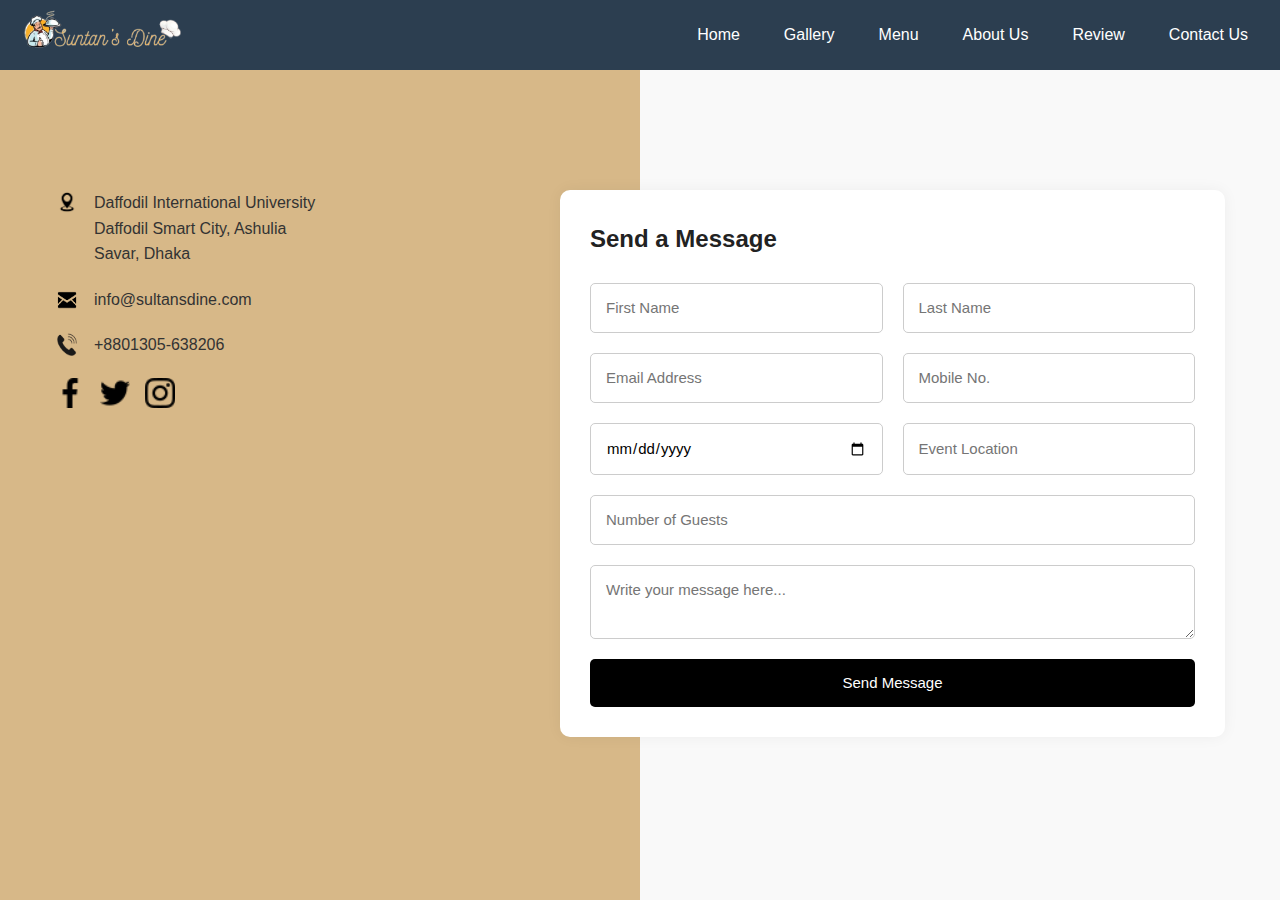
<file: contactus.html>
<!DOCTYPE html>
<html lang="en">
  <head>
    <meta charset="UTF-8" />
    <meta name="viewport" content="width=device-width, initial-scale=1.0" />
    <title>Document</title>
  </head>
  <body>
    <div class="navbar-container">
      <!-- Logo -->
      <a href="#" class="logo">
        <img
          src="/sultansdine/Images/Suntan_s_Dine-removebg-preview.png"
          alt="Logo"
        />
      </a>

      <!-- Hamburger icon -->
      <div class="menu-toggle" id="menu-toggle">
        <span></span>
        <span></span>
        <span></span>
      </div>

      <!-- Navigation links -->
      <ul class="nav-menu" id="nav-menu">
        <li class="nav-item"><a href="index.html" class="nav-link">Home</a></li>
        <li class="nav-item">
          <a href="Gallery.html" class="nav-link">Gallery</a>
        </li>
        <li class="nav-item">
          <a href="Eventmenu.html" class="nav-link">Menu</a>
        </li>
        <li class="nav-item">
          <a href="About us.html" class="nav-link">About Us</a>
        </li>
        <li class="nav-item">
          <a href="customerreview.html" class="nav-link">Review</a>
        </li>
        <li class="nav-item">
          <a href="contactus.html" class="nav-link">Contact Us</a>
        </li>
      </ul>
    </div>
    <link rel="stylesheet" href="contactus.css" />
    <link rel="stylesheet" href="style.css" />

    <!-- 
        - #HEADER
      -->

    <section class="contact-section">
      <div class="container contact-container">
        <!-- Contact Info -->
        <div class="contact-info">
          <ul>
            <li>
              <img
                src="/sultansdine/Images/location-icon.png"
                alt="Location Icon"
              />
              <p style="padding-top: 30x">
                Daffodil International University<br />Daffodil Smart City,
                Ashulia<br />Savar, Dhaka
              </p>
            </li>
            <li>
              <img src="/sultansdine/Images/mail-icon.png" alt="Mail Icon" />
              <p>info@sultansdine.com</p>
            </li>
            <li>
              <img src="/sultansdine/Images/call-icon.png" alt="Call Icon" />
              <p>+8801305-638206</p>
            </li>
          </ul>

          <div class="social-icons">
            <a href="#"
              ><img src="/sultansdine/Images/1.png" alt="Facebook"
            /></a>
            <a href="#"
              ><img src="/sultansdine/Images/2.png" alt="Twitter"
            /></a>
            <a href="#"
              ><img src="/sultansdine/Images/3.png" alt="Instagram"
            /></a>
          </div>
        </div>

        <!-- Contact Form -->
        <div class="contact-form">
          <h2>Send a Message</h2>
          <form action="#" method="post" class="form-box">
            <div class="form-row">
              <input type="text" placeholder="First Name" required />
              <input type="text" placeholder="Last Name" required />
            </div>
            <div class="form-row">
              <input type="email" placeholder="Email Address" required />
              <input type="text" placeholder="Mobile No." required />
            </div>
            <div class="form-row">
              <input type="date" required />
              <input type="text" placeholder="Event Location" required />
            </div>
            <div class="form-row">
              <input type="number" placeholder="Number of Guests" required />
            </div>
            <div class="form-row full">
              <textarea
                placeholder="Write your message here..."
                required
              ></textarea>
            </div>
            <div class="form-row full">
              <input type="submit" value="Send Message" />
            </div>
          </form>
        </div>
      </div>
    </section>

    <script>
      document.addEventListener("DOMContentLoaded", function () {
        const menuToggle = document.getElementById("menu-toggle");
        const navMenu = document.getElementById("nav-menu");

        if (menuToggle && navMenu) {
          menuToggle.addEventListener("click", () => {
            navMenu.classList.toggle("show");
          });

          document.querySelectorAll(".nav-link").forEach((link) => {
            link.addEventListener("click", () => {
              navMenu.classList.remove("show");
            });
          });
        }
      });
    </script>
  </body>
</html>
</file>
<file: contactus.css>
@import url("https://fonts.googleapis.com/css2?family=Roboto:wght@400;500&family=Rubik:wght@400;500;600;700&family=Shadows+Into+Light&display=swap");
* {
  margin: 0;
  padding: 0;
  box-sizing: border-box;
  font-family: "poppins", sans-serif;
}
section {
  display: flex;
  justify-content: center;
  align-items: center;
  min-height: 100vh;
  background-color: rgb(226, 154, 46);
}

section::before {
  content: "";
  position: absolute;
  top: 0;
  left: 0;
  width: 50%;
  height: 100%;
  background: #d7b888;
}
.container {
  position: relative;
  min-width: 1100px;
  min-height: 550px;
  display: flex;
  z-index: 1000;
  margin-top: 30px;
}

.container .contactInfo {
  position: absolute;
  top: 60px;
  width: 350px;
  height: calc(100% - 80px);
  background: rgb(226, 154, 46);
  z-index: 1;
  padding: 40px;
  display: flex;
  justify-content: center;
  flex-direction: column;
  justify-content: space-between;
  padding-top: 20px;
}

.container .contactInfo h2 {
  color: #fff;
  font-size: 24px;
  font-weight: 500;
}

.container .contactInfo ul.info {
  position: relative;
  margin: 24px 0;
}

.container .contactInfo ul.info li {
  position: relative0;
  list-style: none;
  display: flex;
  margin: 20px 0;
  cursor: pointer;
  align-items: flex-start;
}

.container .contactInfo ul.info li span:nth-child(1) {
  width: 30px;
  min-width: 30px;
}
.container .contactInfo ul.info li span:nth-child(1) img {
  max-width: 100%;
  filter: invert(1);
}

.container .contactInfo ul.info li span:nth-child(2) {
  color: #fff;
  margin-left: 10px;
  font-weight: 300;
}

.container .contactInfo ul.sci {
  position: relative;
  display: flex;
}
.container .contactInfo ul.sci li {
  list-style: none;
  margin-right: 15px;
}

.container .contactInfo ul.sci li a {
  text-decoration: none;
}

.container .contactInfo ul.sci li a img {
  filter: invert(1);
}

.container .contactForm {
  position: absolute;
  padding: 70px 50px;
  padding-left: 250px;
  margin-left: 150px;
  width: calc(100% - 150px);
  height: 100%;
  background: #fff;
  box-shadow: 0 50px 50px rgba(0, 0, 0, 0.25);
}

.container .contactForm h2 {
  color: #0f3959;
  font-size: 24px;
  font-weight: 500;
}

.container .contactForm .formBox {
  position: relative;
  display: flex;
  justify-content: space-between;
  flex-wrap: wrap;
  padding-top: 30px;
}

.container .contactForm .formBox .inputBox {
  position: relative;
  margin-bottom: 35px;
}

.container .contactForm .formBox .inputBox.w50 {
  width: 47%;
}
.container .contactForm .formBox .inputBox.w100 {
  width: 100%;
}
.container .contactForm .formBox .inputBox input,
.container .contactForm .formBox .inputBox textarea {
  width: 100%;
  resize: none;
  padding: 5px 0;
  font-size: 18px;
  font-weight: 300;
  color: #333;
  border: none;
  outline: none;
  border-bottom: 1px solid #777;
}
.container .contactForm .formBox .inputBox textarea {
  height: 120px;
}
.container .contactForm .formBox .inputBox span {
  position: absolute;
  left: 0;
  padding: 5px 0;
  pointer-events: none;
  font-size: 18px;
  font-weight: 300;
  transition: 0.3s;
}

.container .contactForm .formBox .inputBox input:focus ~ span,
.container .contactForm .formBox .inputBox input:valid ~ span,
.container .contactForm .formBox .inputBox textarea:focus ~ span,
.container .contactForm .formBox .inputBox textarea:valid ~ span {
  transform: translateY(-20px);
  font-size: 12px;
  font-weight: 400;
  letter-spacing: 1px;
  color: #095a55;
  font-weight: 500;
}

.container .contactForm .formBox .inputBox input[type="submit"] {
  position: relative;
  cursor: pointer;
  background: rgb(226, 154, 46);
  color: #fff;
  border: none;
  max-width: 145px;
  padding: 12px;
}
.container .contactForm .formBox .inputBox input[type="submit"]:hover {
  background: rgb(226, 154, 46);
}

/*Responsive*/

@media (max-width: 1200px) {
  .container {
    width: 90%;
    min-width: auto;
    margin: 20px;
    box-shadow: 0 20px 50px rgb(226, 154, 46);
  }
  .container .contactInfo {
    top: 0;
    height: 500px;
    position: relative;
    box-shadow: none;
  }

  .container .contactForm {
    position: relative;
    width: calc(100% - 350px);
    padding-left: 0;
    margin-left: 0;
    padding: 40px;
    height: 550px;
    box-shadow: none;
  }
}

@media (max-width: 991px) {
  section {
    background-color: #fff38e;
  }
  section::before {
    display: none;
  }
  .container {
    display: flex;
    flex-direction: column-reverse;
  }
  .container .contactForm {
    width: 100%;
    height: auto;
  }

  .container .contactInfo {
    width: 100%;
    height: auto;
    flex-direction: row;
  }

  .container .contactInfo ul.sci {
    position: relative;
    display: flex;
    justify-content: center;
    align-items: center;
  }
}

@media (max-width: 600px) {
  .container .contactForm {
    padding: 25px;
  }

  .container .contactInfo {
    padding: 25px;
    flex-direction: column;
    align-items: flex-start;
  }
  .container .contactInfo ul.sci {
    margin-top: 40px;
  }
  .container .contactForm .formBox .inputBox.w50 {
    width: 100%;
  }
}
</file>
<file: style.css>
:root {

    /**
     * colors
     */
  
    --rich-black-fogra-29: hsl(210, 26%, 7%);
    --champagne-pink_20: hsla(23, 61%, 86%, 0.2);
    --independence_30: hsla(245, 17%, 29%, 0.3);
    --gray-x-11-gray: hsl(0, 0%, 73%);
    --champagne-pink: hsl(23, 61%, 86%);
    --spanish-gray: hsl(0, 0%, 60%);
    --sonic-silver: hsl(0, 0%, 47%);
    --deep-saffron: hsl(32, 100%, 59%);
    --dark-orange: hsl(28, 100%, 58%);
    --desert-sand: hsl(23, 49%, 82%);
    --isabelline: hsl(38, 44%, 96%);
    --gainsboro: hsl(0, 0%, 87%);
    --tangerine: hsl(31, 84%, 50%);
    --cinnabar: hsl(3, 90%, 55%);
    --black_95: hsla(0, 0%, 0%, 0.95);
    --cultured: hsl(0, 0%, 93%);
    --white: hsl(0, 0%, 100%);
    --black: hsl(0, 0%, 0%);
    --onyx: hsl(0, 0%, 27%);
  
    /**
     * typography
     */
  
    --ff-shadows-into-light: 'Shadows Into Light', cursive;
    --ff-roboto: 'Roboto', sans-serif;
    --ff-rubik: 'Rubik', sans-serif;
  
    --fs-1: 3.2rem;
    --fs-2: 2.2rem;
    --fs-3: 1.8rem;
    --fs-4: 1.4rem;
    --fs-5: 1.2rem;
  
    --fw-500: 500;
    --fw-600: 600;
    --fw-700: 700;
  
    /**
     * spacing
     */
  
    --section-padding: 60px;
  
    /**
     * shadow
     */
  
    --shadow-1: 0 1px 4px hsla(0, 0%, 0%, 0.2);
    --shadow-2: 0 1px 2px hsla(0, 0%, 0%, 0.2);
  
    /**
     * transition
     */
  
    --transition-1: 0.25s ease;
    --transition-2: 0.5s ease;
  
    /**
     * clip path
     */
  
    --clip-path-1: polygon(0 40%, 100% 0%, 100% 100%, 0 100%);
    --clip-path-2: polygon(0 0%, 100% 0%, 100% 100%, 0 100%);
  
  }

  /*-----------------------------------*\
    #RESET
  \*-----------------------------------*/
  
  *,
  *::before,
  *::after {
    margin: 0;
    padding: 0;
    box-sizing: border-box;
  }
  
  li { list-style: none; }
  
  a {
    text-decoration: none;
    color: inherit;
  }
  
  a,
  img,
  svg,
  span,
  input,
  select,
  button,
  textarea,
  ion-icon { display: block; }
  
  img { height: auto; }
  
  input,
  select,
  button,
  textarea {
    background: none;
    border: none;
    font: inherit;
  }
  
  input,
  select,
  textarea { width: 100%; }
  
  button { cursor: pointer; }
  
  ion-icon { pointer-events: none; }
  
  address { font-style: normal; }
  
  html {
    font-family: var(--ff-roboto);
    font-size: 10px;
    scroll-behavior: smooth;
  }
  
  body {
    background-color: var(--white);
    color: var(--sonic-silver);
    font-size: 1.6rem;
    line-height: 1.6;
    overflow-x: hidden;
  }
  
  body.active { overflow: hidden; }
  
  :focus-visible { outline-offset: 4px; }
  
  ::selection {
    background-color: var(--deep-saffron);
    color: var(--white);
  }
  
  ::-webkit-scrollbar { width: 8px; }
  
  ::-webkit-scrollbar-track { background-color: var(--cultured); }
  
  ::-webkit-scrollbar-thumb { background-color: var(--deep-saffron); }
  
  ::-webkit-scrollbar-thumb:hover { background-color: var(--tangerine); }
  
  
  
  
  
  /*-----------------------------------*\
    #REUSED STYLE
  \*-----------------------------------*/
  
  .container { padding-inline: 15px; }
  
  .h1,
  .h2,
  .h3,
  .h4 {
    font-family: var(--ff-rubik);
    color: var(--rich-black-fogra-29);
    line-height: 1.2;
    letter-spacing: -1px;
  }
  
  .h1,
  .h2 { font-size: var(--fs-1); }
  
  .h2,
  .h3,
  .h4 { font-weight: var(--fw-600); }
  
  .h3 { font-size: var(--fs-2); }
  
  .h4 { font-size: var(--fs-3); }
  
  .btn {
    background-color: var(--bg-color, var(--deep-saffron));
    color: var(--white);
    font-family: var(--ff-rubik);
    font-size: var(--fs-4);
    font-weight: var(--fw-500);
    height: var(--height, 45px);
    padding-inline: var(--padding-inline, 35px);
    transition: var(--transition-1);
  }
  
  .btn-hover {
    position: relative;
    overflow: hidden;
    z-index: 1;
  }
  
  .btn-hover::after {
    content: "";
    position: absolute;
    bottom: -1px;
    left: 20px;
    width: 1px;
    height: 1px;
    transform: translate(-50%, 51%) scale(var(--scale, 1));
    border-radius: 50%;
    background-color: var(--rich-black-fogra-29);
    z-index: -1;
    transition: var(--transition-2);
  }
  
  .btn-hover:is(:hover, :focus)::after { --scale: 500; }
  
  .section { padding-block: var(--section-padding); }
  
  .section.white { background-color: var(--isabelline); }
  
  .section-divider { position: relative; }
  
  .section-divider::before,
  .section-divider::after {
    content: "";
    position: absolute;
    bottom: 0;
    left: 0;
    width: 100%;
    height: 15px;
    background-repeat: repeat no-repeat;
    background-position: bottom;
  }
  
  .section-divider.white::after { background-image: url("../images/shape-white.png"); }
  
  .section-divider.gray::after { background-image: url("../images/shape-grey.png"); }
  
  .w-100 { width: 100%; }
  
  .has-scrollbar {
    display: flex;
    gap: 10px;
    overflow-x: auto;
    scroll-snap-type: inline mandatory;
    padding-block-end: 40px;
  }
  
  .has-scrollbar::-webkit-scrollbar { height: 12px; }
  
  .has-scrollbar::-webkit-scrollbar-button { width: calc(25% - 40px); }
  
  .has-scrollbar::-webkit-scrollbar-track {
    outline: 2px solid var(--deep-saffron);
    border-radius: 50px;
  }
  
  .has-scrollbar::-webkit-scrollbar-thumb {
    border: 3px solid var(--cultured);
    border-radius: 50px;
  }
  
  .section-title > .span {
    display: inline-block;
    color: var(--deep-saffron);
  }
  
  .abs-img {
    position: absolute;
    transform: scale(1);
  }
  
  .scale-up-anim { animation: scaleUp 1s linear infinite alternate; }
  
  @keyframes scaleUp {
    0% { transform: scale(1);}
    100% { transform: scale(1.05); }
  }
  
  .section-subtitle {
    color: var(--cinnabar);
    font-family: var(--ff-rubik);
    text-align: center;
    font-weight: var(--fw-500);
  }
  
  .badge {
    position: absolute;
    background: var(--bg-color, var(--cinnabar));
    color: var(--white);
    font-size: var(--fs-5);
    font-weight: var(--fw-600);
    padding: var(--padding-block, 2px) 15px;
  }
  
  .rating-wrapper {
    display: flex;
    gap: 5px;
    color: var(--deep-saffron);
  }
  
  
  
  
  
  /*-----------------------------------*\
    #HEADER
  \*-----------------------------------*/
  
  /* .navbar, */
  .header-btn-group .btn { display: none; }
  
  .header {
    --color: var(--white);
    --btn-color: var(--champagne-pink);
  
    position: absolute;
    top: 0;
    left: 0;
    width: 100%;
    padding-block: 20px;
    border-block-end: 1px solid var(--champagne-pink_20);
    z-index: 4;
  }
  
  .header.active {
    --color: var(--rich-black-fogra-29);
    --btn-color: var(--rich-black-fogra-29);
  
    position: fixed;
    top: -86px;
    background-color: var(--white);
    box-shadow: var(--shadow-1);
    animation: slideIn 0.5s ease-out forwards;
  }
  
  @keyframes slideIn {
    0% { transform: translateY(0); }
    100% { transform: translateY(100%); }
  }
  
  .header .container {
    display: flex;
    justify-content: space-between;
    align-items: center;
  }
  
  .logo {
    color: var(--color);
    font-family: var(--ff-rubik);
    font-size: 2.8rem;
    font-weight: var(--fw-700);
    letter-spacing: -2px;
  }
  
  .logo .span {
    display: inline-block;
    color: var(--deep-saffron);
  }
  
  .header-btn-group {
    display: flex;
    align-items: center;
    gap: 20px;
  }
  
  .search-btn {
    color: var(--btn-color);
    font-size: 20px;
  }
  
  .search-btn ion-icon { --ionicon-stroke-width: 50px; }
  
  .nav-toggle-btn {
    display: grid;
    gap: 4px;
  }
  
  .line {
    width: 10px;
    height: 3px;
    background-color: var(--btn-color);
    border-radius: 5px;
    transition: var(--transition-1);
  }
  
  .line.middle { width: 20px; }
  
  .line.bottom { margin-left: auto; }
  
  .nav-toggle-btn.active .line.top { transform: translate(1px, 3px) rotate(45deg); }
  
  .nav-toggle-btn.active .line.middle { transform: rotate(-45deg); }
  
  .nav-toggle-btn.active .line.bottom { transform: translate(-1px, -3px) rotate(45deg); }
  
  .navbar {
    position: absolute;
    top: 100%;
    left: 50%;
    transform: translateX(-50%);
    width: calc(100% - 30px);
    background-color: var(--white);
    padding-inline: 20px;
    box-shadow: var(--shadow-1);
    height: 0;
    overflow: hidden;
    visibility: hidden;
    transition: var(--transition-1);
  }
  
  .navbar.active {
    height: 236px;
    visibility: visible;
  }
  
  .navbar-list { margin-block: 10px; }
  
  .nav-item:not(:last-child) { border-block-end: 1px solid hsla(0, 0%, 0%, 0.04); }
  
  .navbar-link {
    color: var(--rich-black-fogra-29);
    font-size: var(--fs-4);
    font-family: var(--ff-rubik);
    font-weight: var(--fw-500);
    padding: 10px 15px;
    transition: var(--transition-1);
  }
  
  .navbar-link:is(:hover, :focus) { color: var(--dark-orange); }
  
  
  
  
  /*-----------------------------------*\
    #SEARCH BOX
  \*-----------------------------------*/
  
  .search-container {
    position: fixed;
    top: -60%;
    left: 0;
    width: 100%;
    height: 110%;
    background-color: var(--black_95);
    display: flex;
    justify-content: center;
    align-items: center;
    padding-inline: 15px;
    z-index: 5;
    visibility: hidden;
    opacity: 0;
    transition: var(--transition-2);
  }
  
  .search-container.active {
    visibility: visible;
    opacity: 1;
    transform: translateY(50%);
  }
  
  .search-box {
    position: relative;
    width: 100%;
    max-width: 500px;
  }
  
  .search-input {
    color: var(--gainsboro);
    font-size: 3rem;
    padding: 20px 15px;
    padding-inline-end: 70px;
  }
  
  .search-input::placeholder { color: var(--spanish-gray); }
  
  .search-input::-webkit-search-cancel-button { display: none; }
  
  .search-submit {
    position: absolute;
    top: 50%;
    transform: translateY(-50%);
    right: 15px;
    color: var(--onyx);
    font-size: 4rem;
    transition: var(--transition-1);
  }
  
  .search-submit:is(:hover, :focus) { color: var(--gainsboro); }
  
  .search-close-btn {
    position: absolute;
    inset: 0;
    z-index: -1;
    cursor: url("../images/close.png"), auto;
  }
  
  
  
  
  
  /*-----------------------------------*\
    #HERO
  \*-----------------------------------*/
  
  .hero-banner { display: none; }
  
  .hero {
    background-repeat: no-repeat;
    background-size: cover;
    background-position: center;
    padding-block: 145px 60px;
    text-align: center;
  }
  
  .hero-subtitle {
    color: var(--dark-orange);
    font-family: var(--ff-shadows-into-light);
    font-size: var(--fs-3);
    letter-spacing: 1px;
    margin-block-end: 25px;
  }
  
  .hero-title {
    color: var(--champagne-pink);
    max-width: 12ch;
    margin-inline: auto;
  }
  
  .hero-text {
    color: var(--desert-sand);
    margin-block: 15px 30px;
    max-width: 44ch;
    margin-inline: auto;
  }
  
  .hero .btn { margin-inline: auto; }
  
  .hero .btn:is(:hover, :focus) {
    background-color: var(--white);
    color: var(--black);
  }
  

  
  
  
  
  /*-----------------------------------*\
    #PROMO
  \*-----------------------------------*/
  
  .promo-card {
    position: relative;
    background-color: var(--white);
    text-align: center;
    padding: 40px 30px;
    box-shadow: var(--shadow-2);
    z-index: 1;
  }
  
  .promo-card::after {
    content: "";
    position: absolute;
    inset: 0;
    background-color: var(--deep-saffron);
    clip-path: var(--clip-path-1);
    transform: scaleY(0.3);
    transform-origin: bottom;
    z-index: -1;
    transition: var(--transition-1);
  }
  
  .promo-card:hover::after {
    clip-path: var(--clip-path-2);
    transform: scaleY(1);
  }
  
  .promo-card .card-icon svg { margin-inline: auto; }
  
  .promo-card:hover .card-icon path { fill: var(--white); }
  
  .promo-card:hover :is(.card-title, .card-text) { color: var(--white); }
  
  .promo-card .card-title {
    margin-block: 15px;
    transition: var(--transition-1);
  }
  
  .promo-card .card-text {
    margin-block-end: 15px;
    transition: var(--transition-1);
  }
  
  .promo-card .card-banner {
    max-width: max-content;
    margin-inline: auto;
    aspect-ratio: 1 / 1;
  }
  
  .promo-item {
    min-width: 100%;
    scroll-snap-align: start;
  }
  
  
  
  
  
  /*-----------------------------------*\
    #ABOUT
  \*-----------------------------------*/
  
  .about { text-align: center; }
  
  .about-banner {
    position: relative;
    aspect-ratio: 1 / 0.9;
  }
  
  .about-img {
    max-width: max-content;
    margin-inline: auto;
  }
  
  .about-banner .abs-img {
    top: 0;
    left: 100px;
  }
  
  .about .section-title {
    max-width: 15ch;
    margin-block: 40px 10px;
    margin-inline: auto;
  }
  
  .about-list { margin-block: 20px 30px; }
  
  .about-item {
    display: flex;
    justify-content: center;
    align-items: center;
    gap: 10px;
  }
  
  .about-item:not(:last-child) { margin-block-end: 10px; }
  
  .about-item ion-icon {
    background-color: var(--deep-saffron);
    color: var(--white);
    font-size: 1.2rem;
    padding: 4px;
    border-radius: 50%;
    --ionicon-stroke-width: 110px;
  }
  
  .about-item .span {
    color: var(--rich-black-fogra-29);
    font-family: var(--ff-rubik);
    font-weight: var(--fw-500);
  }
  
  .about .btn { margin-inline: auto; }
  
  
  
  
  
  /*-----------------------------------*\
    #FOOD MENU
  \*-----------------------------------*/
  
  .food-menu {
    background-color: var(--isabelline);
    text-align: center;
  }
  
  .food-menu .section-title { margin-block: 10px 20px; }
  
  .food-menu .section-text {
    max-width: 44ch;
    margin-inline: auto;
    margin-block-end: 30px;
  }
  
  .fiter-list {
    display: flex;
    flex-wrap: wrap;
    justify-content: center;
    gap: 10px;
    margin-block-end: 40px;
  }
  
  .filter-btn {
    background-color: var(--white);
    color: var(--color, var(--rich-black-fogra-29));
    font-family: var(--ff-rubik);
    font-weight: var(--fw-500);
    padding: 5px 20px;
    border: 1px solid var(--border-color, var(--cultured));
  }
  
  .filter-btn.active {
    background-color: var(--deep-saffron);
    --color: var(--white);
    --border-color: var(--deep-saffron);
  }
  
  .food-menu-list {
    display: grid;
    gap: 10px;

  }
  
  .food-menu-card {
    background-color: var(--white);
    padding: 30px;
    box-shadow: var(--shadow-2);
  }
  
  .food-menu-card:focus-within { outline: 1px auto -webkit-focus-ring-color; }
  
  .food-menu-card .card-banner {
    position: relative;
    padding-block-start: 3px;
    max-width: max-content;
    aspect-ratio: 1 / 1;
    margin-inline: auto;
  }
  
  .food-menu-card .badge {
    top: 0;
    left: 0;
  }
  
  .food-menu-btn {
    position: absolute;
    top: calc(50% + 15px);
    left: 50%;
    transform: translate(-50%, 0);
    min-width: max-content;
    --bg-color: var(--cinnabar);
    width: 60%;
    --height: 40px;
    --padding-inline: 20px;
    opacity: 0;
    transition: var(--transition-2);
  }
  
  .food-menu-btn:is(:hover, :focus) { --bg-color: var(--deep-saffron); }
  
  .food-menu-card:is(:hover, :focus-within) .food-menu-btn {
    transform: translate(-50%, -50%);
    opacity: 1;
  }
  
  .food-menu-card .wrapper {
    display: flex;
    justify-content: center;
    align-items: center;
    gap: 15px;
    margin-block: 20px 10px;
  }
  
  .food-menu-card .category {
    font-family: var(--ff-rubik);
    font-weight: var(--fw-500);
  }
  
  .food-menu-card .rating-wrapper { font-size: 1.4rem; }
  
  .food-menu-card .card-title { margin-block-end: 10px; }
  
  .food-menu-card .price-wrapper {
    display: flex;
    justify-content: center;
    gap: 5px;
    font-family: var(--ff-rubik);
    font-weight: var(--fw-600);
  }
  
  .food-menu-card .price-text {
    color: var(--cinnabar);
    text-transform: uppercase;
    padding-inline-end: 5px;
  }
  
  .food-menu-card .price { color: var(--deep-saffron); }
  
  .food-menu-card .del { color: var(--gray-x-11-gray); }
  
  
  
  
  
  /*-----------------------------------*\
    #CTA
  \*-----------------------------------*/
  
  .cta {
    background-repeat: no-repeat;
    background-size: cover;
    background-position: center;
    text-align: center;
    overflow: hidden;
  }
  
  .cta::before {
    bottom: auto;
    top: 0;
    background-image: url("../images/shape-grey.png");
    transform: scaleY(-1);
  }
  
  .cta .section-title {
    color: var(--white);
    line-height: 1.5;
    letter-spacing: -2px;
    max-width: 17ch;
    margin-inline: auto;
  }
  
  .cta .section-text {
    color: var(--gainsboro);
    margin-block: 25px 20px;
  }
  
  .cta .btn { margin-inline: auto; }
  
  .cta-banner {
    position: relative;
    aspect-ratio: 1 / 0.9;
  }
  
  .cta-img { transform: scale(1.3) translateY(60px); }
  
  .cta-banner .abs-img {
    top: 50px;
    left: 10px;
  }
  
  
  
  
  
  /*-----------------------------------*\
    #DELIVERY
  \*-----------------------------------*/
  
  .delivery-content { margin-block-end: 40px; }
  
  .delivery .section-title {
    max-width: 17ch;
    line-height: 1.6;
    letter-spacing: -2px;
  }
  
  .delivery .section-text { margin-block: 15px 25px; }
  
  .delivery-banner {
    position: relative;
    aspect-ratio: 1 / 0.86;
  }
  
  .delivery-img {
    position: absolute;
    top: 0;
    left: 0;
    transform: translateX(-80px);
    transition: var(--transition-2);
  }
  
  
  
  
  
  /*-----------------------------------*\
    #TESTIMONIALS
  \*-----------------------------------*/
  
  .testi { text-align: center; }
  
  .testi .section-title { margin-block: 10px 20px; }
  
  .testi .section-text {
    max-width: 44ch;
    margin-inline: auto;
    margin-block-end: 30px;
  }
  
  .testi-card {
    background-color: var(--desert-sand);
    padding: 40px;
    text-align: left;
    box-shadow: var(--shadow-2);
  }
  
  .testi-card .profile-wrapper {
    display: flex;
    align-items: center;
    gap: 15px;
  }
  
  .testi-card .avatar {
    min-width: max-content;
    border-radius: 50%;
    overflow: hidden;
  }
  
  .testi-card .testi-name { margin-block-end: 2px; }
  
  .testi-card .testi-title {
    font-family: var(--ff-rubik);
    font-size: var(--fs-4);
  }
  
  .testi-card .testi-text { margin-block: 20px 15px; }
  
  .testi-item {
    min-width: 100%;
    scroll-snap-align: start;
  }
  
  
  
  
  
  /*-----------------------------------*\
    #BANNER
  \*-----------------------------------*/
  
  .banner { color: var(--white); }
  
  .banner-list {
    display: grid;
    gap: 10px;
  }
  
  .banner-lg { height: 430px; }
  
  .banner-sm { height: 200px; }
  
  .banner-md { height: 240px; }
  
  .banner-card {
    position: relative;
    height: 100%;
    box-shadow: var(--shadow-2);
    overflow: hidden;
  }
  
  .banner-card .banner-img {
    background-color: var(--gainsboro);
    width: 100%;
    height: 100%;
    object-fit: cover;
    transform: scale(1);
    transition: var(--transition-2);
  }
  
  .banner-card:is(:hover, :focus-within) .banner-img { transform: scale(1.05); }
  
  .banner-item-content {
    position: absolute;
    top: 50%;
    transform: translateY(-50%);
    left: 20px;
    right: 20px;
    max-height: calc(100% - 30px);
  }
  
  .banner-md .banner-item-content { left: 50%; }
  
  .banner-subtitle,
  .banner-title {
    font-family: var(--ff-rubik);
    font-weight: var(--fw-600);
    line-height: 1.2;
    letter-spacing: -0.5px;
  }
  
  .banner-lg .banner-subtitle {
    font-size: var(--fs-2);
    margin-block-end: 10px;
  }
  
  .banner-lg .banner-title {
    font-size: var(--fs-1);
    max-width: 16ch;
  }
  
  :is(.banner-md, .banner-sm) .banner-title {
    font-size: var(--fs-2);
    max-width: 10ch;
  }
  
  .banner-card .banner-text { margin-block: 10px 15px; }
  
  .banner-card .btn {
    --bg-color: var(--dark-orange);
    --height: 40px;
    --padding-inline: 25px;
  }
  
  .banner-card .btn:is(:hover, :focus) { background-color: var(--rich-black-fogra-29); }
  
  
  
  
  
  /*-----------------------------------*\
    #BLOG
  \*-----------------------------------*/
  
  .blog { text-align: center; }
  
  .blog .section-title { margin-block: 10px 20px; }
  
  .blog .section-text {
    margin-block-end: 40px;
    max-width: 44ch;
    margin-inline: auto;
  }
  
  .blog-list {
    display: grid;
    gap: 30px;
  }
  
  .blog-card {
    background-color: var(--white);
    text-align: left;
    box-shadow: var(--shadow-2);
  }
  
  .blog-card .card-banner {
    position: relative;
    aspect-ratio: 1 / 0.65;
    background-color: var(--gainsboro);
  }
  
  .blog-card .badge {
    top: 20px;
    right: 20px;
    font-family: var(--ff-rubik);
    text-transform: uppercase;
    --bg-color: var(--tangerine);
    --padding-block: 5px;
  }
  
  .blog-card .card-content { padding: 30px; }
  
  .blog-card .card-meta-wrapper {
    display: flex;
    flex-wrap: wrap;
    justify-content: flex-start;
    align-items: center;
    gap: 12px 20px;
  }
  
  .blog-card .card-meta-link {
    display: flex;
    align-items: center;
    gap: 10px;
  }
  
  .blog-card .card-meta-link ion-icon {
    color: var(--tangerine);
    font-size: 1.5rem;
    --ionicon-stroke-width: 60px;
  }
  
  .blog-card :is(.meta-info, .btn-link) {
    color: var(--rich-black-fogra-29);
    font-family: var(--ff-rubik);
    font-size: var(--fs-5);
    font-weight: var(--fw-600);
    text-transform: uppercase;
    line-height: 1;
    transition: var(--transition-1);
  }
  
  .blog-card .card-meta-link:is(:hover, :focus) .meta-info {
    color: var(--deep-saffron);
  }
  
  .blog-card .card-title {
    font-size: var(--fs-3);
    margin-block: 20px 15px;
    transition: var(--transition-1);
  }
  
  .blog-card .card-title:is(:hover, :focus) {
    opacity: 0.8;
    text-decoration: underline;
  }
  
  .blog-card .card-text { margin-block-end: 20px; }
  
  .blog-card .btn-link {
    display: flex;
    align-items: center;
    gap: 5px;
  }
  
  .blog-card .btn-link ion-icon { font-size: 1.5rem; }
  
  .blog-card .btn-link:is(:hover, :focus) {
    color: var(--deep-saffron);
    gap: 10px;
  }
  
  
  
  
  
  /*-----------------------------------*\
    #FOOTER
  \*-----------------------------------*/
  
  .footer { overflow: hidden; }
  
  .footer-top {
    position: relative;
    padding-block: 120px;
    background-repeat: no-repeat;
    background-size: contain;
    background-position: bottom;
    border-block-end: 2px solid var(--independence_30);
  }
  
  .footer-top::after {
    content: url(../images/delivery-boy.svg);
    position: absolute;
    bottom: -11px;
    left: -160px;
    width: 160px;
    animation: running-cycle 20s linear infinite;
  }
  
  @keyframes running-cycle {
    0% { left: -160px; }
    100% { left: 100%; }
  }
  
  .footer-top .container {
    display: grid;
    gap: 30px;
  }
  
  .footer .logo {
    color: var(--rich-black-fogra-29);
    font-size: 3.2rem;
  }
  
  .footer-text { margin-block: 15px 25px; }
  
  .social-list {
    display: flex;
    gap: 5px;
  }
  
  .social-link {
    background-color: var(--dark-orange);
    color: var(--white);
    font-size: 1.5rem;
    padding: 10px;
    transition: var(--transition-1);
  }
  
  .social-link:is(:hover, :focus) { background-color: var(--rich-black-fogra-29); }
  
  .footer-list-title {
    position: relative;
    max-width: max-content;
    color: var(--rich-black-fogra-29);
    font-family: var(--ff-rubik);
    font-size: var(--fs-3);
    font-weight: var(--fw-600);
    letter-spacing: -1px;
    margin-block-end: 20px;
  }
  
  .footer-list-title::after {
    content: "";
    position: absolute;
    top: 50%;
    transform: translateY(-50%);
    left: calc(100% + 15px);
    background-color: var(--deep-saffron);
    width: 40px;
    height: 4px;
    border-inline-end: 5px solid var(--deep-saffron);
    box-shadow: inset -5px 0 0 var(--white);
  }
  
  .footer-list > li:not(:last-child) { margin-block-end: 15px; }
  
  .footer-list address { max-width: 20ch; }
  
  .footer-form {
    background-color: var(--white);
    padding: 30px;
    border: 1px solid var(--cultured);
    box-shadow: var(--shadow-2);
  }
  
  .input-wrapper {
    display: grid;
    gap: 10px;
    margin-block-end: 10px;
  }
  
  .input-field {
    color: var(--spanish-gray);
    font-size: var(--fs-4);
    border: 1px solid var(--cultured);
    padding: 8px 12px;
  }
  
  .input-field::placeholder { color: var(--spanish-gray); }
  
  .input-field::-webkit-calendar-picker-indicator { opacity: 0.5; }
  
  textarea.input-field {
    min-height: 50px;
    max-height: 150px;
    height: 100px;
    resize: vertical;
    margin-block-end: 10px;
  }
  
  .footer-form .btn {
    font-size: var(--fs-15);
    --height: 40px;
    --padding-inline: 25px;
  }
  
  .footer-form .btn:is(:hover, :focus) { background-color: var(--rich-black-fogra-29); }
  
  .footer-bottom {
    padding-block: 20px;
    text-align: center;
  }
  
  .copyright-link { display: inline-block; }
  
  .copyright-link:is(:hover, :focus) { text-decoration: underline; }
  
  
  
  
  
  /*-----------------------------------*\
    #BACK TO TOP
  \*-----------------------------------*/
  
  .back-top-btn {
    position: fixed;
    bottom: 10px;
    right: 20px;
    background-color: var(--deep-saffron);
    color: var(--white);
    padding: 15px;
    border-radius: 50%;
    box-shadow: var(--shadow-1);
    z-index: 2;
    opacity: 0;
    visibility: hidden;
    transition: var(--transition-1);
  }
  
  .back-top-btn.active {
    opacity: 1;
    visibility: visible;
    transform: translateY(-10px);
  }
  
  .back-top-btn:is(:hover, :focus) { background-color: var(--rich-black-fogra-29); }
  
  
  
  
  
  /*-----------------------------------*\
    #MEDIA QUERIES
  \*-----------------------------------*/
  
  /**
   * responsive for larger than 480px screen
   */
  
  @media (min-width: 480px) {
  
    /**
     * HEADER
     */
  
    .header-btn-group .btn {
      display: block;
      --bg-color: var(--dark-orange);
    }
    
  }
  
  
  
  
  
  /**
   * responsive for larger than 550px screen
   */
  
  @media (min-width: 550px) {
  
    /**
     * REUSED STYLE
     */
  
    .container {
      max-width: 550px;
      width: 100%;
      margin-inline: auto;
    }
  
    .has-scrollbar > li { min-width: calc(50% - 5px); }
  
  
  
    /**
     * HERO
     */
  
    .hero-title { --fs-1: 4.2rem; }
  
  
  
    /**
     * FOOTER
     */
  
    .footer-top .container { grid-template-columns: 1fr 1fr; }
  
  }
  
  
  
  
  
  /**
   * responsive for larger than 768px screen
   */
  
  @media (min-width: 768px) {
  
    /**
     * REUSED STYLE
     */
  
    .container { max-width: 720px; }
  
  
  
    /**
     * HERO
     */
  
    .hero {
      position: relative;
      text-align: left;
      overflow: hidden;
      z-index: 1;
    }
  
    .hero-content > :is(*, .btn) { margin-inline: 0; }
  
    .hero-banner {
      display: block;
      position: absolute;
      top: calc(50% + 86px);
      transform: translateY(-50%);
      right: 50px;
      max-width: 40%;
      aspect-ratio: 1 / 0.9;
    }
  
    .hero-img {
      position: absolute;
      bottom: 0;
    }
  
    .hero::after {
      content: "";
      position: absolute;
      right: 0;
      bottom: -2px;
      width: 100%;
      height: 100%;
      background-image: url("../images/hero-bg-shape.png");
      background-repeat: no-repeat;
      background-size: contain;
      background-position: right bottom;
      pointer-events: none;
      z-index: -1;
    }
  
  
  
    /**
     * ABOUT
     */
  
    .about .container {
      display: grid;
      grid-template-columns: 1fr 1fr;
      gap: 30px;
    }
  
    .about { text-align: left; }
  
    .about .section-title { margin-block-start: 0; }
  
    .about :is(.section-title, .btn) { margin-inline: 0; }
  
    .about-item { justify-content: flex-start; }
  
  
  
    /**
     * FOOD MENU
     */
  
    .food-menu-list { grid-template-columns: 1fr 1fr; }
  
    .food-menu-card :is(.wrapper, .price-wrapper) { justify-content: flex-start; }
  
    .food-menu-card .card-title { text-align: left; }
  
  
  
    /**
     * CTA
     */
  
    .cta .container {
      display: grid;
      grid-template-columns: 1fr 1fr;
      align-items: center;
      gap: 30px;
    }
  
    .cta { text-align: left; }
  
    .cta :is(.section-title, .btn) { margin-inline: 0; }
  
    .cta-img { transform: scale(1.3) translate(90px, 20px); }
  
  
  
    /**
     * DELIVERY
     */
  
    .delivery .container {
      display: grid;
      grid-template-columns: 1fr 1fr;
      align-items: center;
      gap: 50px;
    }
  
  
  
    /**
     * BANNER
     */
  
    .banner-list { grid-template-columns: repeat(4, 1fr); }
  
    .banner-lg {
      grid-column: 1 / 3;
      grid-row: 1 / 3;
    }
  
    .banner-md {
      grid-column: 3 / 5;
      grid-row: 2 / 3;
      height: 220px;
    }
  
  
  
    /**
     * BLOG
     */
  
    .blog-list { grid-template-columns: 1fr 1fr; }
  
    .blog-card { height: 100%; }
  
  
  
    /**
     * FOOTER
     */
  
    .input-wrapper { grid-template-columns: 1fr 1fr; }
  
  }
  
  
  
  
  
  /**
   * responsive for larger than 992px screen
   */
  
  @media (min-width: 992px) {
  
    /**
     * CUSTOM PROPERTY
     */
  
    :root {
  
      /**
       * spacing
       */
  
      --section-padding: 120px;
  
    }
  
  
  
    /**
     * REUSED STYLE
     */
  
    .container { max-width: 960px; }
  
    .has-scrollbar > li { min-width: calc(33.33% - 6.66px); }
  
    .h2 { --fs-1: 4.2rem; }
  
  
  
    /**
     * HEADER
     */
  
    .nav-toggle-btn { display: none; }
  
    .header .container { gap: 20px; }
  
    .navbar,
    .navbar.active {
      all: unset;
      margin-inline-start: auto;
    }
  
    .navbar-list {
      margin-block: 0;
      display: flex;
      gap: 5px;
    }
  
    .nav-item:not(:last-child) { border-block-end: none; }
  
    .navbar-link {
      --fs-4: 1.5rem;
      color: var(--btn-color);
      letter-spacing: -0.5px;
    }
  
  
  
    /**
     * HERO
     */
  
    .hero {
      min-height: 660px;
      display: grid;
      align-items: center;
    }
  
    .hero-subtitle { --fs-3: 3.2rem; }
  
    .hero-title {
      --fs-1: 7rem;
      letter-spacing: -2.5px;
    }
  
    .hero-text { font-size: var(--fs-3); }
  
    .hero-banner {
      max-width: 45%;
      top: auto;
      bottom: 0;
      transform: translateY(0);
    }
  
    .hero-img-bg { transform: scale(1.4) translate(20px, -20px); }
  
  
  
    /**
     * FOOD MENU
     */
  
    .food-menu-list { grid-template-columns: repeat(3, 1fr); }
  
    .food-menu-card { height: 100%; }
  
  
  
    /**
     * CTA
     */
  
    .cta-img { transform: scale(1.4) translate(20px, 40px); }
  
    .cta-banner .abs-img { left: -50px; }
  
    :is(.cta, .delivery) .section-title { line-height: 1.2; }
  
  
  
    /**
     * BANNER
     */
  
    .banner-lg .banner-title {
      --fs-1: 3.6rem;
      letter-spacing: -2px;
    }
  
    :is(.banner-md, .banner-sm) .banner-title,
    .banner-lg .banner-subtitle { --fs-2: 3.2rem; }
  
  
  
    /**
     * TESTIMONIALS
     */
  
    .testi-list { padding-block-end: 0; }
  
  
  
    /**
     * BLOG
     */
  
    .blog-list { grid-template-columns: repeat(3, 1fr); }
  
    .blog-card .card-title { --fs-3: 2.2rem; }
  
  
  
    /**
     * FOOTER
     */
  
    .footer-top .container { grid-template-columns: 1fr 1fr 1fr 1.6fr; }
  
    .footer-form { margin-block-start: -170px; }
  
  
  
    /**
     * BACK TO TOP
     */
  
    .back-top-btn {
      bottom: 20px;
      right: 30px;
    }
  
  }
  
  
  
  
  
  /**
   * responsive for larger than 1200px screen
   */
  
  @media (min-width: 1200px) {
  
    /**
     * REUSED STYLE
     */
  
    .container { max-width: 1200px; }
  
  
  
    /**
     * HERO
     */
  
    .hero { min-height: 770px; }
  
  
  
    /**
     * PROMO
     */
    
    .promo .promo-item { min-width: calc(25% - 7.5px); }
  
  
  
    /**
     * ABOUT
     */
  
    .about .container { gap: 60px; }
  
  
  
    /**
     * CTA
     */
  
    .cta { --section-padding: 60px; }
  
    .cta .section-title { max-width: 18ch; }
  
  
  
    /**
     * BANNER
     */
  
    .banner-md .banner-item-content { left: 55%; }
  
  
  
    /**
     * FOOTER
     */
  
    .footer-top .container { grid-template-columns: 1.4fr 1fr 1fr 1.6fr; }
  
  }

  /** slide */
  /* Reset & Base */
* {
  margin: 0;
  padding: 0;
  box-sizing: border-box;
}

body {
  font-family: 'Segoe UI', sans-serif;
}

a {
  text-decoration: none;
}

/* Navbar Container */
.navbar-container {
  background-color: #2c3e50;
  padding: 10px 20px;
  display: flex;
  align-items: center;
  justify-content: space-between;
  position: fixed;
  width: 100%;
  top: 0;
  z-index: 1000;
}

/* Logo */
.logo img {
  height: 50px;
  width: auto;
}

/* Menu Items */
.nav-menu {
  display: flex;
  list-style: none;
  align-items: center;
}

.nav-item {
  margin-left: 20px;
}

.nav-link {
  color: white;
  font-size: 16px;
  padding: 8px 12px;
  border-radius: 4px;
  transition: 0.3s ease;
}

.nav-link:hover {
  background-color: #f39c12;
  color: #2c3e50;
}

/* Hamburger Menu Icon */
.menu-toggle {
  display: none;
  flex-direction: column;
  cursor: pointer;
  z-index: 1100;
}

.menu-toggle span {
  height: 3px;
  width: 25px;
  background: white;
  margin: 4px 0;
  transition: 0.3s ease;
}

/* Responsive Styles */
@media (max-width: 768px) {
  .nav-menu {
    flex-direction: column;
    background-color: #2c3e50;
    position: absolute;
    top: 70px;
    right: 0;
    width: 100%;
    text-align: center;
    display: none;
    padding: 20px 0;
  }

  .nav-menu.show {
    display: flex;
  }

  .nav-item {
    margin: 10px 0;
  }

  .menu-toggle {
    display: flex;
  }
}
.contact-section {
  padding: 50px 0;
  background: #f9f9f9;
}

.contact-container {
  display: flex;
  flex-wrap: wrap;
  gap: 40px;
  justify-content: space-between;
  align-items: flex-start;
}

.contact-info {
  flex: 1 1 300px;
}

.contact-info ul {
  list-style: none;
  padding: 0;
}

.contact-info ul li {
  display: flex;
  align-items: flex-start;
  gap: 15px;
  margin-bottom: 20px;
}

.contact-info ul li img {
  width: 24px;
  height: 24px;
}

.contact-info p {
  margin: 0;
  font-size: 16px;
  color: #333;
}

.social-icons {
  display: flex;
  gap: 15px;
  margin-top: 20px;
}

.social-icons a img {
  width: 30px;
  height: 30px;
}

.contact-form {
  flex: 1 1 500px;
  background: #fff;
  padding: 30px;
  border-radius: 10px;
  box-shadow: 0 0 15px rgba(0,0,0,0.05);
}

.contact-form h2 {
  margin-bottom: 25px;
  font-size: 24px;
  color: #222;
}

.form-box {
  display: flex;
  flex-direction: column;
  gap: 20px;
}

.form-row {
  display: flex;
  gap: 20px;
  flex-wrap: wrap;
}

.form-row input,
.form-row textarea {
  flex: 1;
  padding: 12px 15px;
  border: 1px solid #ccc;
  border-radius: 5px;
  font-size: 15px;
  width: 100%;
}

.form-row textarea {
  resize: vertical;
  height: 120px;
}

.form-row.full {
  flex-direction: column;
}

input[type="submit"] {
  background-color: #000;
  color: #fff;
  padding: 12px 20px;
  border: none;
  border-radius: 5px;
  cursor: pointer;
}

input[type="submit"]:hover {
  background-color: #444;
}

/* Responsive Styles */
@media (max-width: 768px) {
  .contact-container {
    flex-direction: column;
  }

  .form-row {
    flex-direction: column;
  }
}


/* hero slider */

.hero-slider-section {
  display: flex;
  justify-content: center;
  align-items: center;
  padding: 60px 20px;
  position: relative;
  z-index: 1;
}

.hero-slider-container {
  position: relative;
  width: 50%;
  max-width: 1000px;
  overflow: hidden;
  border-radius: 15px;
  box-shadow: none;
}

.hero-slider-track {
  display: flex;
  transition: transform 0.6s ease-in-out;
}

.hero-slide {
  min-width: 100%;
  display: flex;
  justify-content: center;
  align-items: center;
}

.hero-slide img {
  width: 100%;
  height: auto;
  object-fit: cover;
  border-radius: 10px;
}

/* Navigation buttons */
.hero-slider-btn {
  position: absolute;
  top: 50%;
  transform: translateY(-50%);
  background-color: none;
  border: none;
  color: rgb(224, 135, 45);
  font-size: 30px;
  padding: 10px 15px;
  cursor: pointer;
  z-index: 5;
  border-radius: 5px;
}

.hero-slider-btn.left {
  left: 0px;
}

.hero-slider-btn.right {
  right: 0px;
}

/* Responsive tweaks */
@media (max-width: 768px) {
  .hero-slider-btn {
    font-size: 24px;
    padding: 8px 12px;
  }
}
</file>
